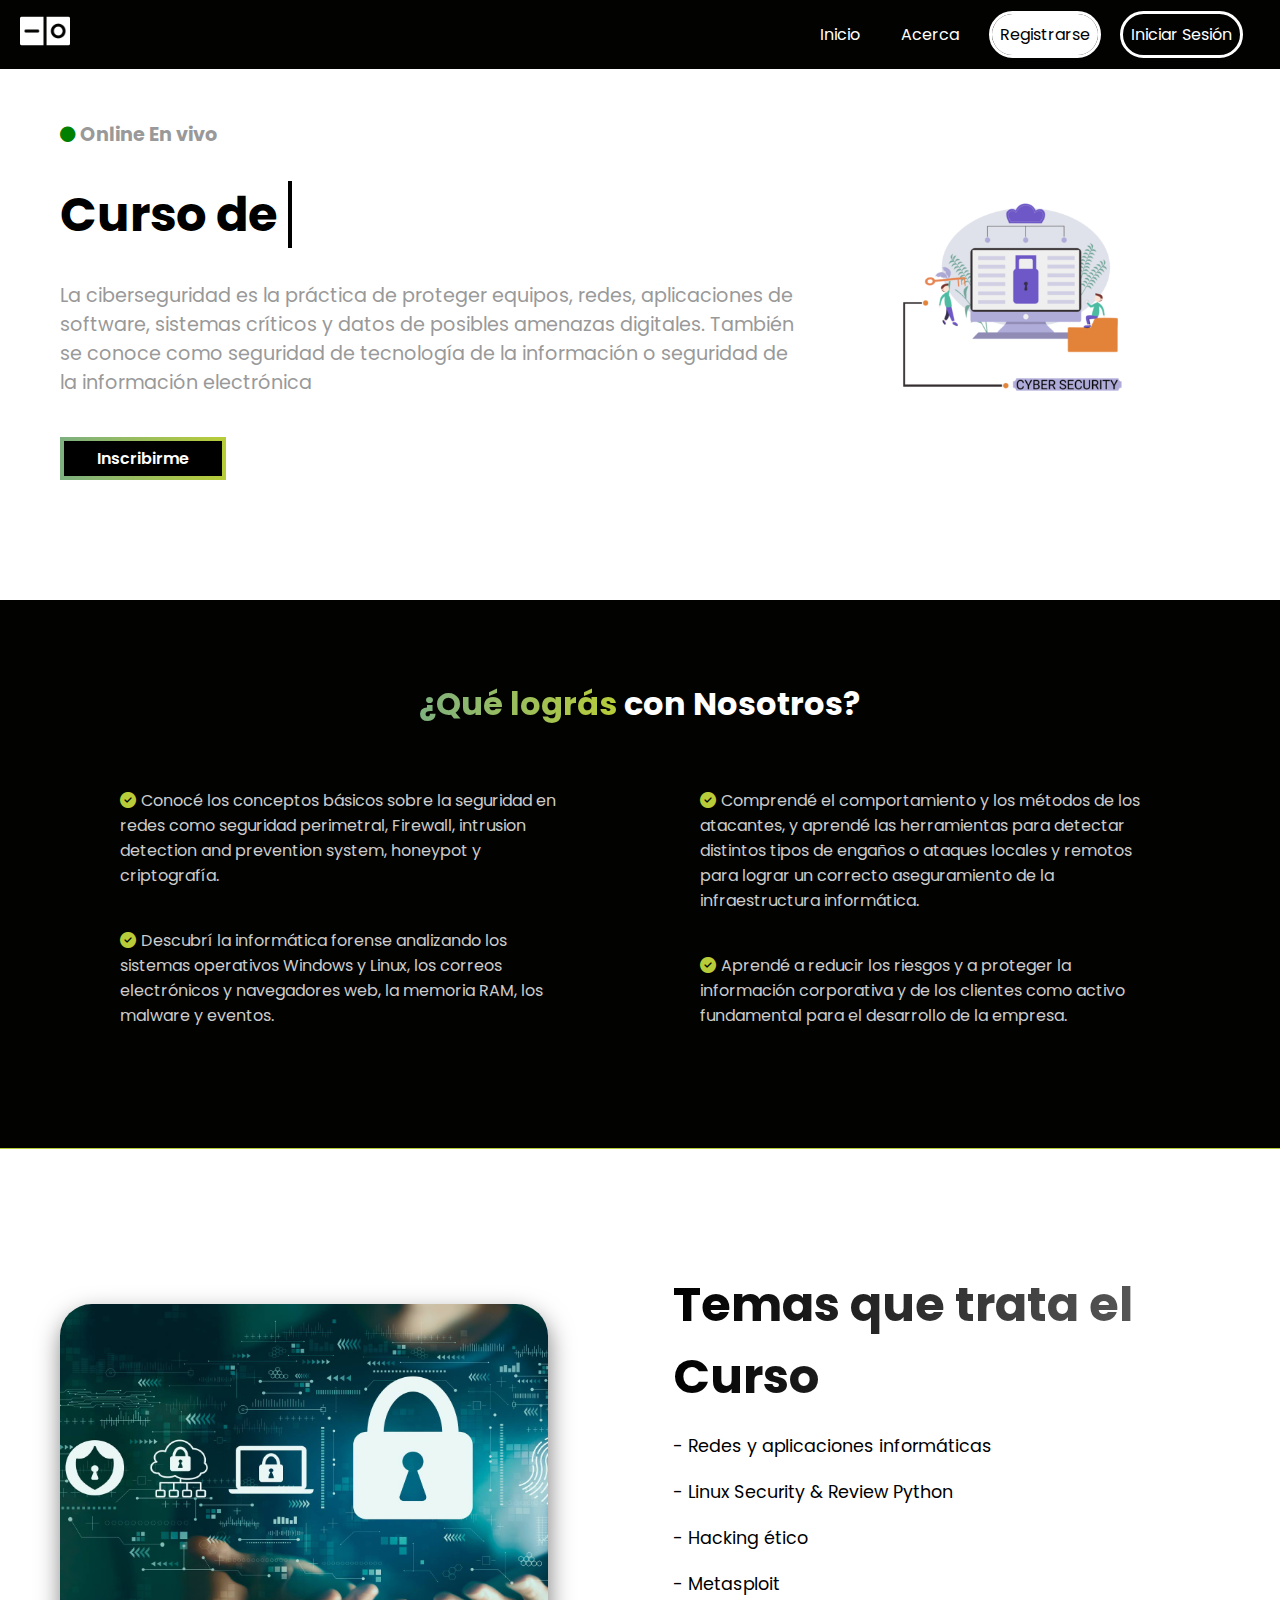
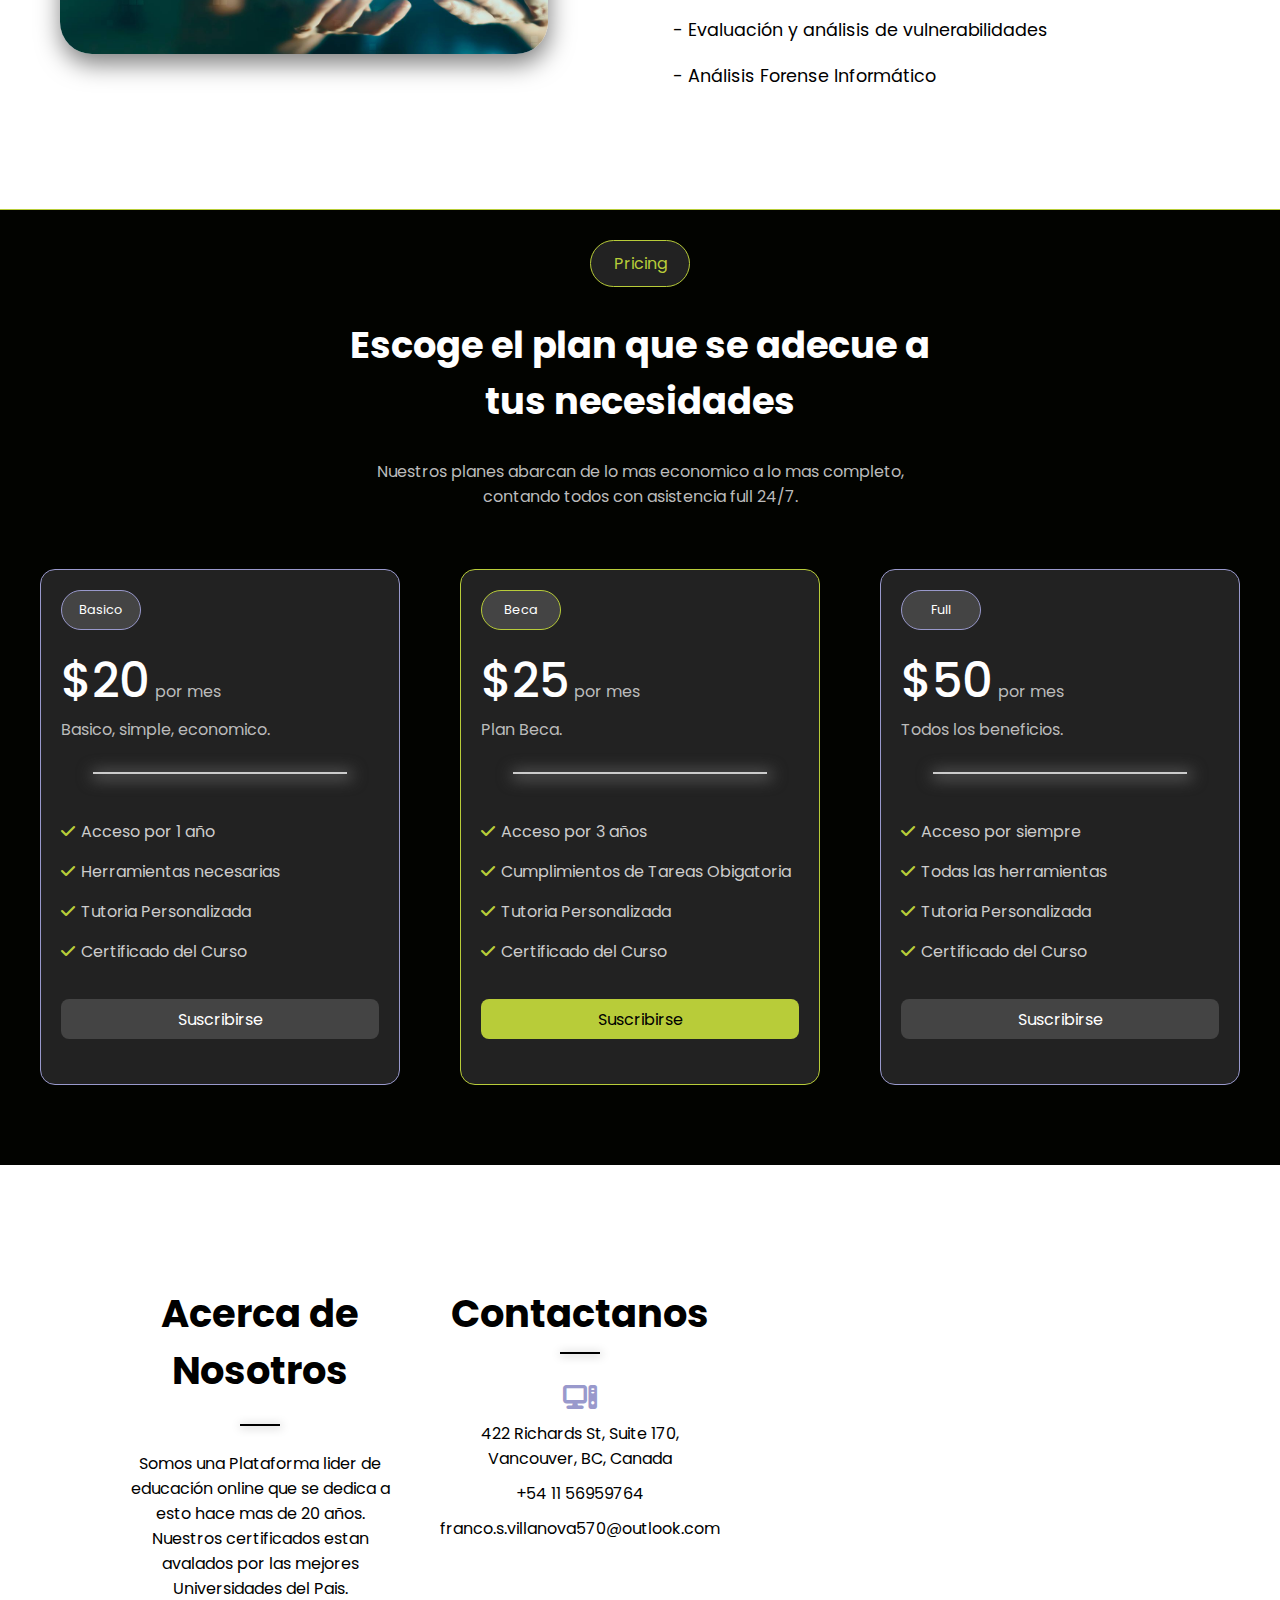
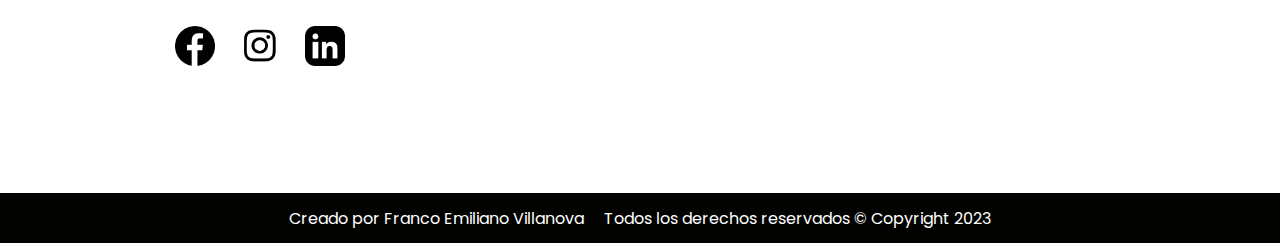
<file: index.html>
<!DOCTYPE html>
<html lang="en">
  <head>
    <meta charset="UTF-8" />
    <meta name="viewport" content="width=device-width, initial-scale=1.0" />
    <link rel="stylesheet" href="styles.css" type="text/css" />
    <meta
      name="description"
      content="Curso de ciberseguridad avalado por las mejores empresas"
    />
    <meta name="author" content="Franco Villanova" />
    <link rel="stylesheet" href="animations.css" />
    <link
      rel="stylesheet"
      href="https://cdnjs.cloudflare.com/ajax/libs/animate.css/4.1.1/animate.min.css"
    />
    <link
      rel="stylesheet"
      href="https://cdnjs.cloudflare.com/ajax/libs/font-awesome/6.4.0/css/all.min.css"
    />
    <link rel="icon" href="imagenes/ciberseguridad-peq.ico" />
    <title>Cybersecurity Project</title>
  </head>
  <body>
    <header>
      <a href=""><img src="./imagenes/logo.jpg" alt="" class="logo" /></a>
      <nav>
        <input id="toggle-menu" type="checkbox" />
        <label class="label-bar" for="toggle-menu"
          ><span></span><span></span><span></span
        ></label>
        <ul class="nav-elements">
          <li class="nav-elements_li"><a href="#hero">Inicio</a></li>
          <li class="nav-elements_li"><a href="#footer">Acerca</a></li>
          <li class="registro nav-elements_li">
            <a href="session/registro.html">Registrarse</a>
          </li>
          <li class="iniciodesesion nav-elements_li">
            <a href="session/login.html">Iniciar Sesión</a>
          </li>
        </ul>
        <div class="overlay"></div>
      </nav>
    </header>
    <main class="main">
      <section id="hero">
        <div class="hero-izquierda">
          <h3>
            <i class="fa-solid fa-circle fa-beat-fade"></i> Online En vivo
          </h3>
          <h1 class="hero_h1">Curso de <span>Ciberseguridad</span></h1>
          <div class="hero-btn-p_container">
            <p>
              La ciberseguridad es la práctica de proteger equipos, redes,
              aplicaciones de software, sistemas críticos y datos de posibles
              amenazas digitales. También se conoce como seguridad de tecnología
              de la información o seguridad de la información electrónica
            </p>
            <a href="#pricing" class="hero-btn">Inscribirme</a>
          </div>
        </div>
        <div class="hero-derecha">
          <img src="./imagenes/cybertreehosting.png" alt="" />
        </div>
      </section>
      <section id="benefits-section">
        <h2 class="benefits-title"><span>¿Qué lográs</span> con Nosotros?</h2>
        <div class="info-container">
          <div class="info-container_izquierda">
            <span class="info-text"
              ><i
                class="fa-solid fa-circle-check"
                style="color: rgba(184, 204, 57, 1)"
              ></i
              >Conocé los conceptos básicos sobre la seguridad en redes como
              seguridad perimetral, Firewall, intrusion detection and prevention
              system, honeypot y criptografía.</span
            >
            <span class="info-text"
              ><i
                class="fa-solid fa-circle-check"
                style="color: rgba(184, 204, 57, 1)"
              ></i
              >Descubrí la informática forense analizando los sistemas
              operativos Windows y Linux, los correos electrónicos y navegadores
              web, la memoria RAM, los malware y eventos.</span
            >
          </div>
          <div class="info-container_derecha">
            <span class="info-text"
              ><i
                class="fa-solid fa-circle-check"
                style="color: rgba(184, 204, 57, 1)"
              ></i
              >Comprendé el comportamiento y los métodos de los atacantes, y
              aprendé las herramientas para detectar distintos tipos de engaños
              o ataques locales y remotos para lograr un correcto aseguramiento
              de la infraestructura informática.</span
            >
            <span class="info-text"
              ><i
                class="fa-solid fa-circle-check"
                style="color: rgba(184, 204, 57, 1)"
              ></i
              >Aprendé a reducir los riesgos y a proteger la información
              corporativa y de los clientes como activo fundamental para el
              desarrollo de la empresa.</span
            >
          </div>
        </div>
      </section>
      <section id="about-section">
        <div class="about-img_container">
          <img src="./imagenes/ciberseguridad.jpg" alt="" />
        </div>
        <div class="about-info_container">
          <div class="about-title_container">
            <h3>Temas que trata el Curso</h3>
          </div>
          <span>- Redes y aplicaciones informáticas</span>
          <span>- Linux Security & Review Python</span>
          <span>- Hacking ético</span>
          <span>- Metasploit</span>
          <span>- Evaluación y análisis de vulnerabilidades</span>
          <span>- Análisis Forense Informático</span>
        </div>
      </section>
      <section id="pricing">
        <div class="pricing-info-container">
          <div>Pricing</div>
          <h3 class="pricing-title">
            Escoge el plan que se adecue a tus necesidades
          </h3>
          <p>
            Nuestros planes abarcan de lo mas economico a lo mas completo,
            contando todos con asistencia full 24/7.
          </p>
        </div>
        <div class="pricing-plans-container">
          <div class="card1">
            <span class="card1-heading_span">Basico</span>
            <div class="card1-heading">
              <div class="card1-heading_price">
                <h3 class="price">$20</h3>
                <span>por mes</span>
              </div>
              <p class="card_p">Basico, simple, economico.</p>
              <span class="divider"></span>
            </div>
            <div class="card1-footer">
              <span>
                <i
                  class="fa-solid fa-check"
                  style="color: rgba(184, 204, 57, 1)"
                >
                </i
                >Acceso por 1 año</span
              >
              <span
                ><i
                  class="fa-solid fa-check"
                  style="color: rgba(184, 204, 57, 1)"
                >
                </i
                >Herramientas necesarias</span
              >
              <span
                ><i
                  class="fa-solid fa-check"
                  style="color: rgba(184, 204, 57, 1)"
                >
                </i
                >Tutoria Personalizada</span
              >
              <span
                ><i
                  class="fa-solid fa-check"
                  style="color: rgba(184, 204, 57, 1)"
                >
                </i
                >Certificado del Curso</span
              >
            </div>
            <button class="card1-button">Suscribirse</button>
          </div>
          <div class="card1 card2">
            <span class="card1-heading_span card2-heading_span">Beca</span>
            <div class="card1-heading">
              <div class="card1-heading_price">
                <h3 class="price">$25</h3>
                <span>por mes</span>
              </div>
              <p class="card_p">Plan Beca.</p>
              <span class="divider"></span>
            </div>
            <div class="card1-footer">
              <span>
                <i
                  class="fa-solid fa-check"
                  style="color: rgba(184, 204, 57, 1)"
                >
                </i
                >Acceso por 3 años</span
              >
              <span
                ><i
                  class="fa-solid fa-check"
                  style="color: rgba(184, 204, 57, 1)"
                >
                </i
                >Cumplimientos de Tareas Obigatoria</span
              >
              <span
                ><i
                  class="fa-solid fa-check"
                  style="color: rgba(184, 204, 57, 1)"
                >
                </i
                >Tutoria Personalizada</span
              >
              <span
                ><i
                  class="fa-solid fa-check"
                  style="color: rgba(184, 204, 57, 1)"
                >
                </i
                >Certificado del Curso</span
              >
            </div>
            <button class="card1-button card2-button">Suscribirse</button>
          </div>
          <div class="card1">
            <span class="card1-heading_span">Full</span>
            <div class="card1-heading">
              <div class="card1-heading_price">
                <h3 class="price">$50</h3>
                <span>por mes</span>
              </div>
              <p class="card_p">Todos los beneficios.</p>
              <span class="divider"></span>
            </div>
            <div class="card1-footer">
              <span>
                <i
                  class="fa-solid fa-check"
                  style="color: rgba(184, 204, 57, 1)"
                >
                </i
                >Acceso por siempre</span
              >
              <span
                ><i
                  class="fa-solid fa-check"
                  style="color: rgba(184, 204, 57, 1)"
                >
                </i
                >Todas las herramientas</span
              >
              <span
                ><i
                  class="fa-solid fa-check"
                  style="color: rgba(184, 204, 57, 1)"
                >
                </i
                >Tutoria Personalizada</span
              >
              <span
                ><i
                  class="fa-solid fa-check"
                  style="color: rgba(184, 204, 57, 1)"
                >
                </i
                >Certificado del Curso</span
              >
            </div>
            <button class="card1-button">Suscribirse</button>
          </div>
        </div>
      </section>
      <footer id="footer">
        <div class="us">
          <h3>Acerca de Nosotros</h3>
          <span class="divider-h3"></span>
          <p>
            Somos una Plataforma lider de educación online que se dedica a esto
            hace mas de 20 años. Nuestros certificados estan avalados por las
            mejores Universidades del Pais.
          </p>
          <div class="reflinks-footer">
            <a href=""
              ><img width="40px" src="./imagenes/facebok.png" alt="facebook"
            /></a>
            <a target="_blank" href="https://www.instagram.com/francock777"
              ><img width="40px" src="/imagenes/instagram.png" alt="instagram"
            /></a>
            <a
              target="_blank"
              href="https://www.linkedin.com/in/franco-villanova-07708a288/"
              ><img
                width="40px"
                src="imagenes/linkedin_318-246161.avif"
                alt="linkedin"
            /></a>
          </div>
        </div>
        <div class="contact">
          <h3>Contactanos</h3>
          <span class="divider-h3"></span>
          <i class="fa-solid fa-computer" style="color: #99c"></i>
          <span>422 Richards St, Suite 170, Vancouver, BC, Canada</span>
          <span>+54 11 56959764</span>
          <span>franco.s.villanova570@outlook.com</span>
        </div>
        <div class="map">
          <iframe
            src="https://www.google.com/maps/embed?pb=!1m18!1m12!1m3!1d5542.732827291293!2d35.215822576265474!3d31.762279321951837!2m3!1f0!2f0!3f0!3m2!1i1024!2i768!4f13.1!3m3!1m2!1s0x1500492432a7c98b%3A0x6a6b422013352cba!2sIsrael!5e0!3m2!1ses!2sar!4v1690938639731!5m2!1ses!2sar"
            width="400"
            height="300"
            style="border: 0"
            allowfullscreen=""
            loading="lazy"
            referrerpolicy="no-referrer-when-downgrade"
          ></iframe>
        </div>
      </footer>
      <div id="footer-bottom">
        <span>Creado por Franco Emiliano Villanova</span>
        <span>Todos los derechos reservados © Copyright 2023</span>
      </div>
    </main>
  </body>
</html>
</file>
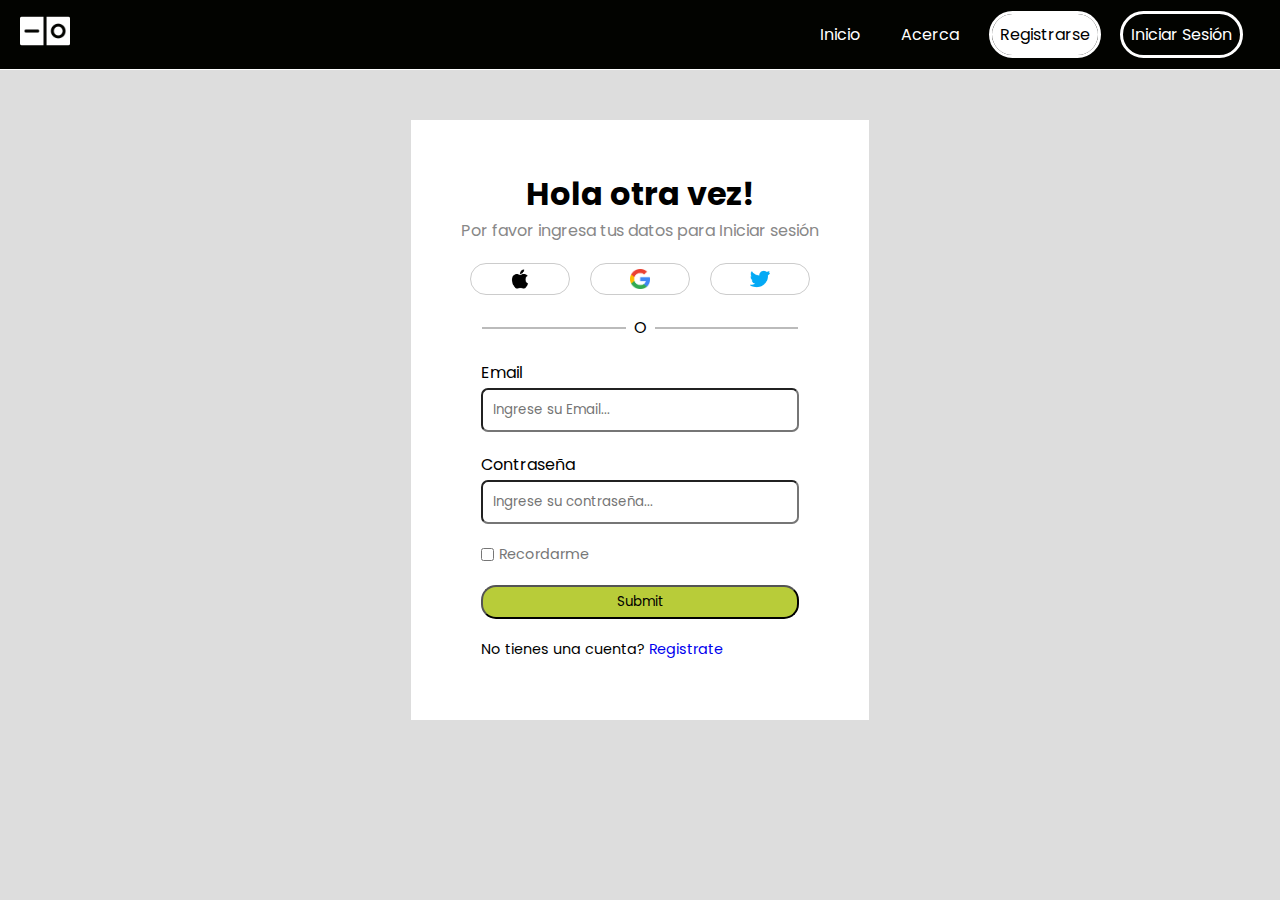
<file: session/login.html>
<!DOCTYPE html>
<html lang="en">
  <head>
    <meta charset="UTF-8" />
    <meta name="viewport" content="width=device-width, initial-scale=1.0" />
    <title>Iniciar sesión</title>
    <link rel="stylesheet" href="login.css" />
    <link rel="icon" href="../imagenes/ciberseguridad-peq.ico" />
    <link rel="stylesheet" href="../styles.css" />
  </head>
  <body>
    <header>
      <a href="../index.html"
        ><img src="../imagenes/logo.jpg" alt="" class="logo"
      /></a>
      <nav>
        <input id="toggle-menu" type="checkbox" />
        <label class="label-bar" for="toggle-menu"
          ><span></span><span></span><span></span
        ></label>
        <ul class="nav-elements">
          <li class="nav-elements_li">
            <a href="../index.html">Inicio</a>
          </li>
          <li class="nav-elements_li"><a href="#footer">Acerca</a></li>
          <li class="registro nav-elements_li">
            <a href="registro.html">Registrarse</a>
          </li>
          <li class="iniciodesesion nav-elements_li">
            <a href="login.html">Iniciar Sesión</a>
          </li>
        </ul>
        <div class="overlay"></div>
      </nav>
    </header>
    <main>
      <section id="register">
        <div class="register-container">
          <div class="register-title_container">
            <h1>Hola otra vez!</h1>
            <p>Por favor ingresa tus datos para Iniciar sesión</p>
          </div>
          <div class="register-img_container">
            <a href="#" class="apple"
              ><img
                class="login-img"
                src="../imagenes/registro/Apple_logo_black.svg.png"
                alt="apple"
            /></a>
            <a href="#" class="google"
              ><img
                class="login-img"
                src="../imagenes/registro/Google__G__Logo.svg.png"
                alt=""
            /></a>
            <a href="#" class="twitter"
              ><img
                class="login-img"
                src="../imagenes/registro/gorjeo_318-674515.avif"
                alt=""
            /></a>
          </div>
          <div class="register-divider">
            <span class="r-div"></span>
            <span>O</span>
            <span class="r-div"></span>
          </div>
          <div class="register-email">
            <label for="email-address">Email</label>
            <input
              type="email"
              id="email-address"
              placeholder="Ingrese su Email..."
              required=""
            />
          </div>
          <div class="register-password">
            <label for="password">Contraseña</label>
            <input
              placeholder="Ingrese su contraseña..."
              type="password"
              id="password"
              required=""
            />
          </div>
          <div class="rememberME">
            <input type="checkbox" id="remember" />
            <label for="remember">Recordarme</label>
          </div>
          <div class="register-button_container">
            <a href="registro.html"
              ><input type="submit" class="register-button"
            /></a>
          </div>
          <div class="alreadyaccount">
            <p>No tienes una cuenta? <a href="registro.html">Registrate</a></p>
          </div>
        </div>
      </section>
    </main>
  </body>
</html>
</file>
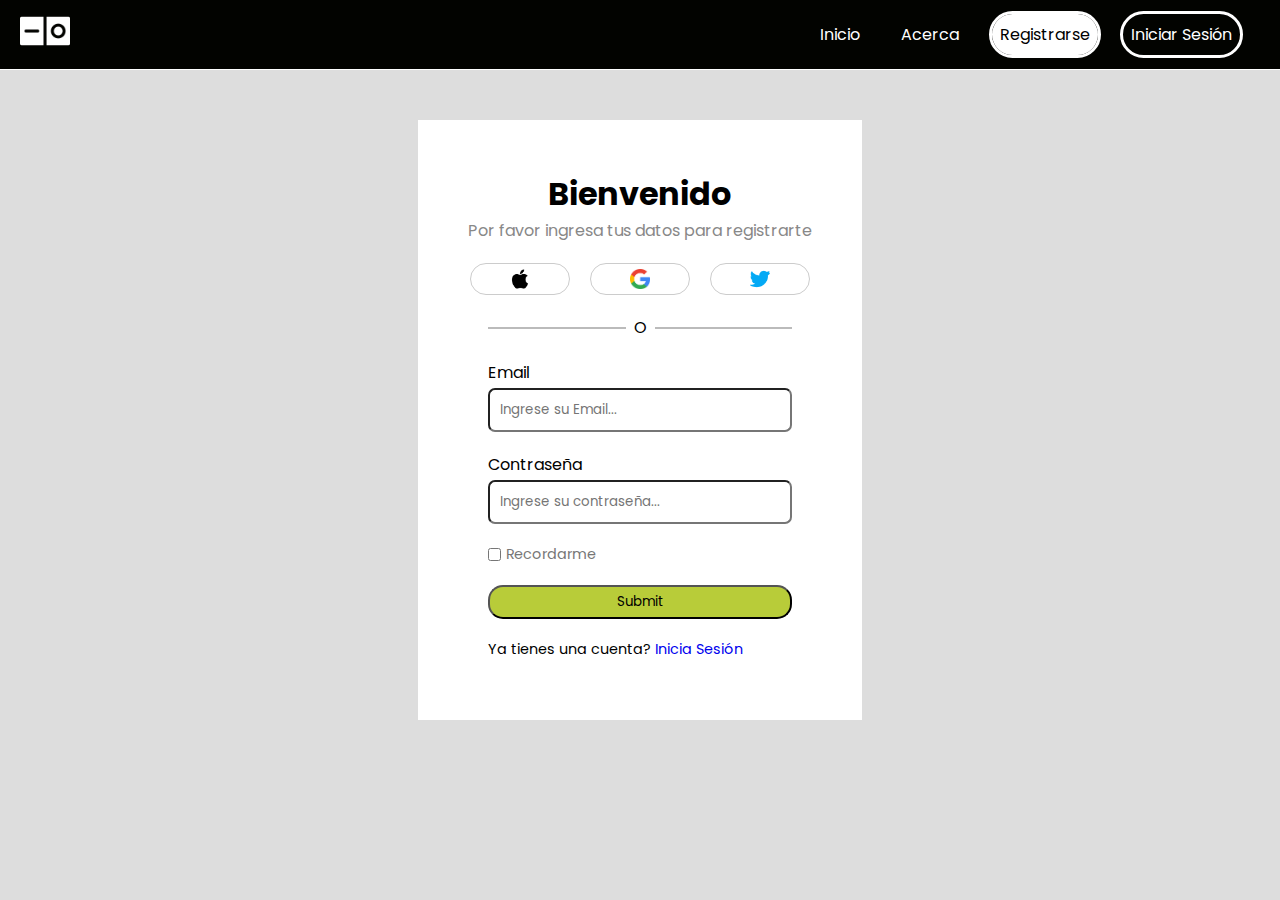
<file: session/registro.html>
<!DOCTYPE html>
<html lang="en">
  <head>
    <meta charset="UTF-8" />
    <meta name="viewport" content="width=device-width, initial-scale=1.0" />
    <title>Registro</title>
    <link rel="stylesheet" href="registro.css" />
    <link rel="icon" href="../imagenes/ciberseguridad-peq.ico" />
    <link rel="stylesheet" href="../styles.css" />
  </head>
  <body>
    <header>
      <a href="../index.html"
        ><img src="../imagenes/logo.jpg" alt="" class="logo"
      /></a>
      <nav>
        <input id="toggle-menu" type="checkbox" />
        <label class="label-bar" for="toggle-menu"
          ><span></span><span></span><span></span
        ></label>
        <ul class="nav-elements">
          <li class="nav-elements_li">
            <a href="../index.html">Inicio</a>
          </li>
          <li class="nav-elements_li"><a href="#footer">Acerca</a></li>
          <li class="registro nav-elements_li">
            <a href="registro.html">Registrarse</a>
          </li>
          <li class="iniciodesesion nav-elements_li">
            <a href="login.html">Iniciar Sesión</a>
          </li>
        </ul>
        <div class="overlay"></div>
      </nav>
    </header>
    <main>
      <section id="register">
        <div class="register-container">
          <div class="register-title_container">
            <h1>Bienvenido</h1>
            <p>Por favor ingresa tus datos para registrarte</p>
          </div>
          <div class="register-img_container">
            <a href="#" class="apple"
              ><img
                class="login-img"
                src="../imagenes/registro/Apple_logo_black.svg.png"
                alt="apple"
            /></a>
            <a href="#" class="google"
              ><img
                class="login-img"
                src="../imagenes/registro/Google__G__Logo.svg.png"
                alt=""
            /></a>
            <a href="#" class="twitter"
              ><img
                class="login-img"
                src="../imagenes/registro/gorjeo_318-674515.avif"
                alt=""
            /></a>
          </div>
          <div class="register-divider">
            <span class="r-div"></span>
            <span>O</span>
            <span class="r-div"></span>
          </div>
          <div class="register-email">
            <label for="email-address">Email</label>
            <input
              type="email"
              id="email-address"
              placeholder="Ingrese su Email..."
              required=""
            />
          </div>
          <div class="register-password">
            <label for="password">Contraseña</label>
            <input
              placeholder="Ingrese su contraseña..."
              type="password"
              id="password"
              required=""
            />
          </div>
          <div class="rememberME">
            <input type="checkbox" id="remember" />
            <label for="remember">Recordarme</label>
          </div>
          <div class="register-button_container">
            <a href="registro.html"
              ><input type="submit" class="register-button"
            /></a>
          </div>
          <div class="alreadyaccount">
            <p>Ya tienes una cuenta? <a href="login.html">Inicia Sesión</a></p>
          </div>
        </div>
      </section>
    </main>
  </body>
</html>
</file>
<file: styles.css>
@import url("https://fonts.googleapis.com/css2?family=Poppins:wght@300;800&display=swap");

:root {
  --text-gray: #999;
  --bt-bg: #b8cc39;
  --btn-bg: linear-gradient(
    90deg,
    rgba(126, 176, 127, 1) 0%,
    rgba(184, 204, 57, 1) 100%
  );
  --text-semigray: #bbb;
}
html {
  scroll-behavior: smooth;
  scroll-padding-top: 50px;
}
* {
  margin: 0;
  padding: 0;
  text-decoration: none;
  list-style: none;
  box-sizing: border-box;
  font-family: "Poppins", sans-serif;
}

/*-------------------------NAVBAR-----------------------*/

header {
  height: 70px;
  width: 100%;
  background-color: #020300;
  display: flex;
  justify-content: space-between;
  align-items: center;
  border-bottom: 1px solid #fff;
  position: fixed;
  z-index: 2;
}
nav {
  display: flex;
  padding-right: 40px;
}

.nav-elements {
  display: flex;
  align-items: center;
  gap: 50px;
  z-index: 2;
}

.logo {
  height: 50px;
  filter: invert(1);
  -webkit-filter: invert(1);
  padding-left: 20px;
}

li a {
  color: #fff;
}

li {
  padding: 8px;
}
.iniciodesesion {
  outline: 3px solid #fff;
  border-radius: 2em;
  -webkit-border-radius: 2em;
  -moz-border-radius: 2em;
  -ms-border-radius: 2em;
  -o-border-radius: 2em;
}

.registro {
  background-color: #fff;
  outline: 3px solid #fff;
  border-radius: 2em;
  -webkit-border-radius: 2em;
  -moz-border-radius: 2em;
  -ms-border-radius: 2em;
  -o-border-radius: 2em;
}
.registro a {
  color: #000;
}

/*----diseño responsive + menu navbar-----*/

.label-bar {
  display: none;
  flex-direction: column;
  background-color: #000;
  cursor: pointer;
  position: relative;
}

.label-bar span {
  height: 2px;
  width: 30px;
  background-color: #fff;
  transition: transform 0.3s;
  -webkit-transition: transform 0.3s;
  -moz-transition: transform 0.3s;
  -ms-transition: transform 0.3s;
  -o-transition: transform 0.3s;
}

#toggle-menu:checked ~ .label-bar span:nth-child(1) {
  position: absolute;
  top: 0;
  transform: rotate(135deg);
  -webkit-transform: rotate(135deg);
  -moz-transform: rotate(135deg);
  -ms-transform: rotate(135deg);
  -o-transform: rotate(135deg);
}
#toggle-menu:checked ~ .label-bar span:nth-child(2) {
  opacity: 0;
}
#toggle-menu:checked ~ .label-bar span:nth-child(3) {
  position: absolute;
  top: 0;
  transform: rotate(225deg);
  -webkit-transform: rotate(225deg);
  -moz-transform: rotate(225deg);
  -ms-transform: rotate(225deg);
  -o-transform: rotate(225deg);
}

#toggle-menu {
  display: none;
}

.overlay {
  background: rgba(255, 255, 255, 0.15);
  box-shadow: 0 8px 32px 0 rgba(31, 38, 135, 0.37);
  backdrop-filter: blur(5px);
  -webkit-backdrop-filter: blur(5px);
  position: absolute;
  width: 100%;
  height: 100vh;
  top: 70px;
  left: 0;
  z-index: 1;
  opacity: 0;
  transition: opacity 0.2s;
  -webkit-transition: opacity 0.2s;
  -moz-transition: opacity 0.2s;
  -ms-transition: opacity 0.2s;
  -o-transition: opacity 0.2s;
  transform: translate(200%);
  -webkit-transform: translate(200%);
  -moz-transform: translate(200%);
  -ms-transform: translate(200%);
  -o-transform: translate(200%);
}

#toggle-menu:checked ~ .overlay {
  transform: translate(0);
  opacity: 1;
  -webkit-transform: translate(0);
  -moz-transform: translate(0);
  -ms-transform: translate(0);
  -o-transform: translate(0);
}
.nav-elements_li {
  transition: all 0.4s;
  -webkit-transition: all 0.4s;
  -moz-transition: all 0.4s;
  -ms-transition: all 0.4s;
  -o-transition: all 0.4s;
}
.nav-elements_li a:hover {
  color: #999;
  transition: all 0.4s;
  -webkit-transition: all 0.4s;
  -moz-transition: all 0.4s;
  -ms-transition: all 0.4s;
  -o-transition: all 0.4s;
}
.registro:hover {
  background-color: #ddd;
  transition: all 0.4s;
  -webkit-transition: all 0.4s;
  -moz-transition: all 0.4s;
  -ms-transition: all 0.4s;
  -o-transition: all 0.4s;
}
.registro a:hover {
  color: #000;
  transition: all 0.4s;
  -webkit-transition: all 0.4s;
  -moz-transition: all 0.4s;
  -ms-transition: all 0.4s;
  -o-transition: all 0.4s;
}
/*-----*/
.iniciodesesion:hover {
  background-color: #333;
  transition: all 0.4s;
  -webkit-transition: all 0.4s;
  -moz-transition: all 0.4s;
  -ms-transition: all 0.4s;
  -o-transition: all 0.4s;
}
.iniciodesesion a:hover {
  color: #fff;
}

/*-------------------------------------------------MAIN---------------------------------------*/

body {
  background-color: #ddd;
  display: flex;
  justify-content: center;
}
/*section1*/
main {
  display: flex;
  flex-direction: column;
  background-color: #fff;
  max-width: 1600px;
}
.main {
  animation: circle-in-hesitate 1.2s ease-out;
  -webkit-animation: circle-in-hesitate 1.2s ease-out;
}

@keyframes circle-in-hesitate {
  0% {
    clip-path: circle(0%);
  }
  40% {
    clip-path: circle(40%);
  }
  100% {
    clip-path: circle(125%);
  }
}

[transition-style="in:circle:hesitate"] {
  animation: 2.5s cubic-bezier(0.25, 1, 0.3, 1) circle-in-hesitate both;
}
/*_____________________________HERO___________________________*/

#hero {
  /* padding: 60px 0 25px 60px; */
  padding: 120px 60px;
  display: flex;
  /* max-width: 1200px; */
  align-items: center;
}

/*left*/
.hero-izquierda {
  display: flex;
  flex-direction: column;

  gap: 30px;
}

.hero-izquierda h3 {
  color: var(--text-gray);
  font-size: 1.2em;
  display: flex;
  align-items: center;
  gap: 5px;
}

.hero-izquierda i {
  color: green;
  font-size: 0.8em;
  z-index: 0;
}

.hero-izquierda p {
  width: 90%;
  font-size: 1.2em;
  color: var(--text-gray);
}

.hero_h1 {
  font-size: 3em;
  animation: fade 0.5s backwards;
  -webkit-animation: fade 0.5s backwards;
}
.hero-btn {
  text-align: center;
}

.hero-btn-p_container {
  display: flex;
  flex-direction: column;
  gap: 40px;
}

/*typewriter animation*/
.hero_h1 span {
  position: relative;
  background: #000;
  background-clip: text;
  color: transparent;
  -webkit-background-clip: text;
}

.hero_h1 span::before,
.hero_h1 span::after {
  content: "";
  position: absolute;
  top: 0;
  left: 0;
  right: 0;
  bottom: 0;
  /* background-color: #020300; */
}
.hero_h1 span:before {
  background-color: #fff;
  animation: typing 1.2s 1.4s steps(14) forwards;
  -webkit-animation: typing 1.2s 1.4s steps(14) forwards;
}
.hero_h1 span:after {
  width: 0.08em;
  background-color: #000;
  animation: typing 1.2s 1.4s steps(14) forwards, blink 0.6s steps(6) infinite;
  -webkit-animation: typing 1.2s 1.4s steps(14) forwards,
    blink 0.6s steps(6) infinite;
}

/*________________________*/

/*right*/
.hero-derecha {
  width: 75%;
  padding-right: 60px;
  background-position: center;
  background-repeat: no-repeat;
  background-size: cover;
}
.hero-derecha img {
  width: 90%;
}

/*btn*/
.hero-btn {
  width: 20%;
  background-color: #000;
  border: 4px solid;
  border-image: var(--btn-bg);
  border-image-slice: 1;
  padding: 5px;
  cursor: pointer;
  font-weight: 600;
  color: #fff;
  transition: all 0.4s;
  -webkit-transition: all 0.4s;
  -moz-transition: all 0.4s;
  -ms-transition: all 0.4s;
  -o-transition: all 0.4s;
}
.hero-btn:hover {
  box-shadow: 1px 5px 5px 1px #b8cc39;
  transform: translateY(-10%);
  -webkit-transform: translateY(-10%);
  -moz-transform: translateY(-10%);
  -ms-transform: translateY(-10%);
  -o-transform: translateY(-10%);
}

/*________________________________BENEFITS SECTION____________________________*/

#benefits-section {
  background-color: #020300;
  color: #fff;
  display: flex;
  flex-direction: column;
  align-items: center;
  padding: 60px;
}
.benefits-title {
  padding-top: 20px;
  font-size: 2em;
}
.benefits-title span {
  /* color: #63b4f2; */
  background: var(--btn-bg);
  color: transparent;
  background-clip: text;
  -webkit-background-clip: text;
}

.info-container {
  display: flex;
  /* padding: 40px 60px; */
}
.info-container_izquierda,
.info-container_derecha {
  padding: 60px;
  display: flex;
  flex-direction: column;
  width: 50%;
  gap: 40px;
  color: #ccc;
}

.info-text i {
  padding-right: 5px;
}

/*_______________________________ABOUT THE COURSE SECTION________________________*/

#about-section {
  background: #fff;
  /* background: rgb(126, 176, 127);
  background: linear-gradient(
    90deg,
    rgba(126, 176, 127, 1) 0%,
    rgba(184, 204, 57, 1) 97%
  ); */
  display: flex;
  justify-content: center;
  align-items: center;
  padding: 120px 60px;
  gap: 125px;
  border-top: 1px solid #b8cc39;
  border-bottom: 1px solid #b8cc39;
  box-shadow: -15px -15px -15px -15px #b8cc39;
}

.about-title_container h3 {
  font-size: 3em;
  background: linear-gradient(to right, #000, #666);
  background-clip: text;
  -webkit-background-clip: text;
  color: transparent;
  text-decoration: underline;
}

.about-info_container {
  display: flex;
  flex-direction: column;
  gap: 20px;
}

.about-info_container span {
  font-size: 1.1em;
  color: #000;
}

.about-img_container {
  width: 550px;
  height: 350px;
  overflow: hidden;
  cursor: pointer;
  box-shadow: 1px 10px 25px rgba(0, 0, 0, 0.5);
  padding: 0;
  border-radius: 2em;
  -webkit-border-radius: 2em;
  -moz-border-radius: 2em;
  -ms-border-radius: 2em;
  -o-border-radius: 2em;
}
.about-img_container img {
  width: 700px;
  height: 100%;
  transition: all 2s;
  -webkit-transition: all 2s;
  -moz-transition: all 2s;
  -ms-transition: all 2s;
  -o-transition: all 2s;
}

.about-img_container img:hover {
  transform: translateX(-15%);
  -webkit-transform: translateX(-15%);
  -moz-transform: translateX(-15%);
  -ms-transform: translateX(-15%);
  -o-transform: translateX(-15%);
  filter: brightness(80%);
  -webkit-filter: brightness(80%);
}

/*_________________________________PLANS_____________________________*/

#pricing {
  background-color: #020300;
  display: flex;
  flex-direction: column;
  color: #fff;
  align-items: center;
  padding-bottom: 50px;
}
.pricing-title {
  font-size: 2.3em;
  text-align: center;
}
.pricing-info-container {
  display: flex;
  flex-direction: column;
  align-items: center;
  width: 50%;
  padding: 30px;
  gap: 30px;
}
.pricing-info-container div {
  background-color: #222;
  width: 100px;
  text-align: center;
  color: #b8cc39;
  padding: 10px;
  border: 1px solid var(--bt-bg);
  border-radius: 2em;
  -webkit-border-radius: 2em;
  -moz-border-radius: 2em;
  -ms-border-radius: 2em;
  -o-border-radius: 2em;
}

.pricing-info-container p {
  text-align: center;
  color: var(--text-semigray);
}

.card1 {
  display: flex;
  flex-direction: column;
  margin: 30px;
  border: 1px solid #99c;
  background-color: #222;
  border-radius: 15px;
  -webkit-border-radius: 15px;
  -moz-border-radius: 15px;
  -ms-border-radius: 15px;
  -o-border-radius: 15px;
  padding: 20px;
  gap: 15px;
  width: 360px;
  height: 516px;
}

.card1-heading {
  display: flex;
  flex-direction: column;
  padding-bottom: 30px;
}

.card1-heading_span {
  background-color: #444;
  border: 1px solid #99c;
  padding: 10px;
  border-radius: 1.7em;
  -webkit-border-radius: 1.7em;
  -moz-border-radius: 1.7em;
  -ms-border-radius: 1.7em;
  -o-border-radius: 1.7em;
  font-size: 0.8em;
  width: 80px;
  text-align: center;
}
.price {
  font-size: 3em;
  font-weight: 500;
}

.card1-heading_price {
  display: flex;
  gap: 5px;
  align-items: first baseline;
}
.card1-heading_price span {
  color: var(--text-semigray);
}

.divider {
  width: 80%;
  height: 2px;
  background-color: #ccc;
  box-shadow: 2px 2px 15px 3px #666;
  margin: auto;
}

.card_p {
  color: var(--text-semigray);
  padding-bottom: 30px;
}

.card1-footer {
  display: flex;
  flex-direction: column;
  gap: 15px;
  padding-bottom: 20px;
}

.card1-footer span {
  display: flex;
  gap: 6px;
  align-items: baseline;
  color: #ccc;
}

.card1-button {
  background-color: #444;
  cursor: pointer;
  /*font-weight: 550;
  */ /*letter-spacing: 1px;
  */
  font-size: 1em;
  color: #fff;
  border: none;
  height: 40px;
  border-radius: 8px;
  -webkit-border-radius: 8px;
  -moz-border-radius: 8px;
  -ms-border-radius: 8px;
  -o-border-radius: 8px;
  transition: all 0.4s;
  -webkit-transition: all 0.4s;
  -moz-transition: all 0.4s;
  -ms-transition: all 0.4s;
  -o-transition: all 0.4s;
}
.card1-button:hover {
  background: #555;
  transform: translateY(5px);
  -webkit-transform: translateY(5px);
  -moz-transform: translateY(5px);
  -ms-transform: translateY(5px);
  -o-transform: translateY(5px);
}

.pricing-plans-container {
  display: flex;
}

.card2 {
  border: 1px solid var(--bt-bg);
}
.card2-button {
  background: var(--bt-bg);
  color: #000;
}
.card2-button:hover {
  transform: translateY(3px);
  -webkit-transform: translateY(3px);
  -moz-transform: translateY(3px);
  -ms-transform: translateY(3px);
  -o-transform: translateY(3px);
  background: var(--bt-bg);
}

.card2-heading_span {
  border: 1px solid var(--bt-bg);
}

/*_________________________________FOOTER__________________________*/

#footer {
  background: #fff;
  display: flex;
  justify-content: center;
  padding: 120px;
  gap: 40px;
}

.us {
  text-align: center;
  width: 33%;
  display: flex;
  flex-direction: column;
  gap: 25px;
}
.us h3 {
  font-size: 2.4em;
}
.contact {
  width: 33%;
  text-align: center;
  display: flex;
  flex-direction: column;
  gap: 10px;
}
.contact h3 {
  font-size: 2.4em;
}

.contact i {
  font-size: 1.7em;
  padding-top: 20px;
}

.divider-h3 {
  height: 2px;
  width: 40px;
  background-color: #000;
  box-shadow: 1px 1px 10px 1px #ccc;
  margin: 0 auto;
}

.reflinks-footer {
  display: flex;
  justify-content: center;
  gap: 25px;
}

#footer-bottom {
  background: #020300;
  color: #fff;
  text-align: center;
  height: 50px;
  width: 100%;
  display: flex;
  justify-content: center;
  align-items: center;

  gap: 20px;
}

.reflinks-footer a:hover {
  scale: 1.1;
}

/*-------DISEÑO RESPONSIVE------*/

@media (max-width: 1500px) {
  .nav-elements {
    gap: 25px;
  }
  #hero {
    padding-top: 120px;
  }
}
/*___________________________________________________________________________________________*/

@media (max-width: 1276px) {
  .hero-derecha {
    display: none;
  }
  main {
    width: 100vw;
  }
  .about-img_container {
    display: none;
  }
  .pricing-plans-container {
    flex-wrap: wrap;
    justify-content: center;
  }
  #footer {
    flex-direction: column;
    align-items: center;
  }
  .us,
  .contact,
  .map {
    width: 100%;
  }
  .map {
    display: flex;
    justify-content: center;
  }
  .info-container {
    flex-direction: column;
  }
  .info-container_izquierda {
    padding-bottom: 0;
    width: 100%;
  }
  .info-container_derecha {
    width: 100%;
  }
}

/*___________________________*/

@media (max-width: 755px) {
  .hero_h1 {
    font-size: 2.4em;
  }
  .hero-btn-p_container {
    font-size: 0.9em;
  }
  #footer-bottom {
    font-size: 0.8em;
  }
  .hero-btn {
    width: 150px;
  }
  .hero-izquierda {
    align-items: center;
    min-width: 150px;
  }
  .hero_h1 {
    text-align: center;
  }
  .hero-btn-p_container p {
    text-align: center;
    width: 100%;
  }
  .hero-btn {
    margin: 0 auto;
  }
}
/*___________________________*/

@media (max-width: 657px) {
  nav ul {
    /* background: rgb(126, 176, 127);
    background: linear-gradient(
      90deg,
      rgba(126, 176, 127, 1) 0%,
      rgba(184, 204, 57, 1) 100%
    ); */
    background-color: transparent;
    width: 100%;
    height: 100vh;
    position: absolute;
    top: 69px;
    left: 0;
    flex-direction: column;
    gap: 40px;
  }
  .registro {
    background: transparent;
  }
  /*modificacion barra*/
  .label-bar span {
    display: flex;
    gap: 20px;
  }
  /*--------------------*/

  .nav-elements {
    transform: translateY(200%);
    justify-content: start;
    align-items: start;
    padding-top: 20px;
    -webkit-transform: translateY(200%);
    -moz-transform: translateY(200%);
    -ms-transform: translateY(200%);
    -o-transform: translateY(200%);
    transition: transform 0.4s;
    -webkit-transition: transform 0.4s;
    -moz-transition: transform 0.4s;
    -ms-transition: transform 0.4s;
    -o-transition: transform 0.4s;
    border-radius: 0 0 15px 15px;
    -webkit-border-radius: 0 0 15px 15px;
    -moz-border-radius: 0 0 15px 15px;
    -ms-border-radius: 0 0 15px 15px;
    -o-border-radius: 0 0 15px 15px;
  }

  .nav-elements_li {
    /* border-bottom: 2px solid #000; */
    display: flex;
    padding: 20px 50px 15px 40px;
    margin-left: 35px;
    position: relative;
    font-size: 1.6em;
    border-bottom: 1px solid #000;
    width: 80%;
    box-shadow: 6px 4px 0 0 #b8cc39;
    background-color: #fff;
  }

  .iniciodesesion {
    outline: none;
    border-radius: 0;
    -webkit-border-radius: 0;
    -moz-border-radius: 0;
    -ms-border-radius: 0;
    -o-border-radius: 0;
    bottom: 150px;
    left: 0;
    position: absolute;
  }
  .iniciodesesion::after {
    content: "➥";
    display: flex;
    align-self: center;
    padding-left: 30px;
  }
  .registro {
    outline: none;
    border-radius: 0;
    -webkit-border-radius: 0;
    -moz-border-radius: 0;
    -ms-border-radius: 0;
    -o-border-radius: 0;
    /* background: rgb(126, 176, 127);
    background: linear-gradient(
      90deg,
      rgba(126, 176, 127, 1) 0%,
      rgba(184, 204, 57, 1) 100%
    ); */
  }

  li a {
    color: #000;
    font-weight: 550;
  }

  .label-bar {
    display: flex;
    color: #fff;
    gap: 5px;
  }

  #toggle-menu:checked ~ .nav-elements {
    transform: translate(0);
    -webkit-transform: translate(0);
    -moz-transform: translate(0);
    -ms-transform: translate(0);
    -o-transform: translate(0);
  }

  /* .nav-elements_li:active {
    animation: circle-in-center 0.5s;
    -webkit-animation: circle-in-center 0.5s;
  } */

  .hero-derecha {
    display: none;
  }
  /*_____________*/

  #footer-bottom {
    font-size: 0.67em;
  }
  main {
    width: 100%;
  }
  .hero_h1 {
    font-size: 2em;
    width: 100%;
  }
  .hero-btn-p_container {
    font-size: 0.8em;
  }
  .hero-btn {
    font-size: 12px;
  }
  .hero-izquierda h3 {
    font-size: 15px;
  }

  .benefits-title {
    font-size: 1.7em;
    text-align: center;
  }
  .info-text {
    font-size: 12px;
  }

  .about-title_container {
    padding-bottom: 20px;
  }
  .about-title_container h3 {
    font-size: 1.8em;
  }
  .about-info_container span {
    font-size: 1em;
  }
  .pricing-info-container {
    width: 80%;
  }
  .pricing-info-container div {
    font-size: 0.9em;
  }
  .pricing-title {
    font-size: 1.8em;
    width: 100%;
  }
  .hero_h1 span:after {
    display: none;
  }

  .info-container_izquierda,
  .info-container_derecha {
    padding-left: 0;
    padding-right: 0;
    text-overflow: ellipsis;
  }

  #footer {
    padding: 60px;
  }

  .card1 {
    width: 300px;
  }
  header {
    width: 100vw;
  }
  .nav-elements_li a:hover {
    color: #000;
  }
  .nav-elements_li:hover {
    background-color: #b8cc39;
  }
  .hero_h1 span::after {
    animation: blink 1s steps(7) infinite;
    -webkit-animation: blink 1s steps(7) infinite;
    left: 60px;
  }
  .hero_h1 span::before {
    animation: typing 0.1s steps(1) forwards;
    -webkit-animation: typing 0.1s steps(1) forwards;
  }
}

@media (min-width: 579px) and (max-width: 616px) {
  .hero_h1 span:after {
    height: 40px;
    top: 65px;
    /* left: -10px; */
  }
}

@media (min-width: 548px) and (max-width: 576px) {
  .hero_h1 span::after {
    top: 0;
    left: 267px;
  }
}

@media (max-width: 380px) {
  .hero_h1 span::after {
    height: 25px;
    left: 50px;
  }
  .hero_h1 {
    font-size: 1.7em;
  }
  .contact-info_span {
    font-size: 0.9em;
  }

  .contact h3 {
    font-size: 1.8em;
  }
  .hero_h1 {
    font-size: 1.5em;
  }
  .pricing-plans-container {
    width: 320px;
  }
  .hero_h1 span::after {
    display: none;
  }
  .map iframe {
    height: 200px;
    width: 200px;
  }
}
</file>
<file: animations.css>
@keyframes circle-in-center {
  from {
    clip-path: circle(0%);
    color: #fff;
  }
  to {
    clip-path: circle(125%);
  }
}

[transition-style="in:circle:center"] {
  animation: 2.5s cubic-bezier(0.25, 1, 0.3, 1) circle-in-center both;
}
</file>
<file: session/login.css>
main {
  animation: none;
  -webkit-animation: none;
}

#register {
  /* padding: 100px 10px 0 10px; */
  display: flex;
  flex-direction: column;
  background-color: #ddd;
  align-items: center;
}
.register-container {
  display: flex;
  flex-direction: column;
  gap: 20px;
  max-width: 500px;
  min-width: 280px;
  padding: 50px;
  margin-top: 120px;
  background-color: #fff;
}
/*____________________*/
.register-title_container h1 {
  font-size: 2em;
  text-align: center;
}
.register-title_container p {
  color: #888;
  text-align: center;
}
/*____________________*/
.register-img_container {
  display: flex;
  justify-content: center;
  align-items: center;
  gap: 20px;
}
.register-img_container a {
  border: 1px solid #ccc;
  border-radius: 1.2em;
  -webkit-border-radius: 1.2em;
  -moz-border-radius: 1.2em;
  -ms-border-radius: 1.2em;
  -o-border-radius: 1.2em;
  width: 100px;
  display: flex;
  justify-content: center;
  align-items: center;
  padding: 5px;
}

.login-img {
  width: 20px;
}
/*____________________*/
.register-divider {
  width: 100%;
  display: flex;
  align-items: center;
  gap: 8px;
  justify-content: center;
}
.r-div {
  height: 2px;
  width: 40%;
  background-color: #bbb;
}
/*____________________*/

.register-email {
  display: flex;
  flex-direction: column;
  padding-right: 20px;
  padding-left: 20px;
  gap: 3px;
}

#email-address {
  padding: 10px;
  border-radius: 7px;
  -webkit-border-radius: 7px;
  -moz-border-radius: 7px;
  -ms-border-radius: 7px;
  -o-border-radius: 7px;
}

.register-password {
  display: flex;
  flex-direction: column;
  padding-right: 20px;
  padding-left: 20px;
  gap: 3px;
}

#password {
  padding: 10px;
  border-radius: 7px;
  -webkit-border-radius: 7px;
  -moz-border-radius: 7px;
  -ms-border-radius: 7px;
  -o-border-radius: 7px;
}
/*____________________*/

.rememberME {
  display: flex;
  align-items: center;
  gap: 5px;
  padding-left: 20px;
}
.rememberME label {
  font-size: 0.9em;
  color: #777;
}
/*____________________*/

.register-button_container {
  padding-left: 20px;
  padding-right: 20px;
}
.register-button {
  width: 100%;
  background-color: #b8cc39;
  cursor: pointer;
  padding: 5px;
  border-radius: 15px;
  -webkit-border-radius: 15px;
  -moz-border-radius: 15px;
  -ms-border-radius: 15px;
  -o-border-radius: 15px;
}

.alreadyaccount {
  font-size: 0.9em;
  padding-left: 20px;
  padding-bottom: 10px;
}

@media (max-width: 1024px) {
  #register {
    margin: auto;
  }
  #register {
    background-color: #fff;
  }
  main {
    height: 100vh;
  }
  .register-container {
    gap: 25px;
    background-color: #fff;
    height: calc(100vh - 120px);
  }
}

@media (max-width: 576px) {
  .register-container {
    padding: 0;
  }
}
</file>
<file: session/registro.css>
/* #main-register {
  display: flex;
  align-items: center;
  justify-content: center;
} */
#register {
  /* padding: 100px 10px 0 10px; */
  display: flex;
  flex-direction: column;
  background-color: #ddd;
}
.register-container {
  display: flex;
  flex-direction: column;
  gap: 20px;
  max-width: 500px;
  min-width: 280px;
  padding: 50px;
  margin-top: 120px;
  background-color: #fff;
}
/*____________________*/
.register-title_container h1 {
  font-size: 2em;
  text-align: center;
}
.register-title_container p {
  color: #888;
  text-align: center;
}
/*____________________*/
.register-img_container {
  display: flex;
  justify-content: center;
  align-items: center;
  gap: 20px;
}
.register-img_container a {
  border: 1px solid #ccc;
  border-radius: 1.2em;
  -webkit-border-radius: 1.2em;
  -moz-border-radius: 1.2em;
  -ms-border-radius: 1.2em;
  -o-border-radius: 1.2em;
  width: 100px;
  display: flex;
  justify-content: center;
  align-items: center;
  padding: 5px;
}

.login-img {
  width: 20px;
}

/*____________________*/
.register-divider {
  width: 100%;
  display: flex;
  align-items: center;
  gap: 8px;
  justify-content: center;
}
.r-div {
  height: 2px;
  width: 40%;
  background-color: #bbb;
}
/*____________________*/

.register-email {
  display: flex;
  flex-direction: column;
  padding-right: 20px;
  padding-left: 20px;
  gap: 3px;
}

#email-address {
  padding: 10px;
  border-radius: 7px;
  -webkit-border-radius: 7px;
  -moz-border-radius: 7px;
  -ms-border-radius: 7px;
  -o-border-radius: 7px;
}

.register-password {
  display: flex;
  flex-direction: column;
  padding-right: 20px;
  padding-left: 20px;
  gap: 3px;
}

#password {
  padding: 10px;
  border-radius: 7px;
  -webkit-border-radius: 7px;
  -moz-border-radius: 7px;
  -ms-border-radius: 7px;
  -o-border-radius: 7px;
}
/*____________________*/

.rememberME {
  display: flex;
  align-items: center;
  gap: 5px;
  padding-left: 20px;
}
.rememberME label {
  font-size: 0.9em;
  color: #777;
}
/*____________________*/

.register-button_container {
  padding-left: 20px;
  padding-right: 20px;
}
.register-button {
  width: 100%;
  background-color: #b8cc39;
  cursor: pointer;
  padding: 5px;
  border-radius: 15px;
  -webkit-border-radius: 15px;
  -moz-border-radius: 15px;
  -ms-border-radius: 15px;
  -o-border-radius: 15px;
}

.alreadyaccount {
  font-size: 0.9em;
  padding-left: 20px;
  padding-bottom: 10px;
}
@media (max-width: 1024px) {
  #register {
    margin: auto;
  }
  #register {
    background-color: #fff;
  }
  main {
    height: 100vh;
    background-color: #fff;
  }
  .register-container {
    gap: 25px;

    height: calc(100vh - 120px);
  }
}
@media (max-width: 576px) {
  .register-container {
    padding: 0;
  }
}
</file>
